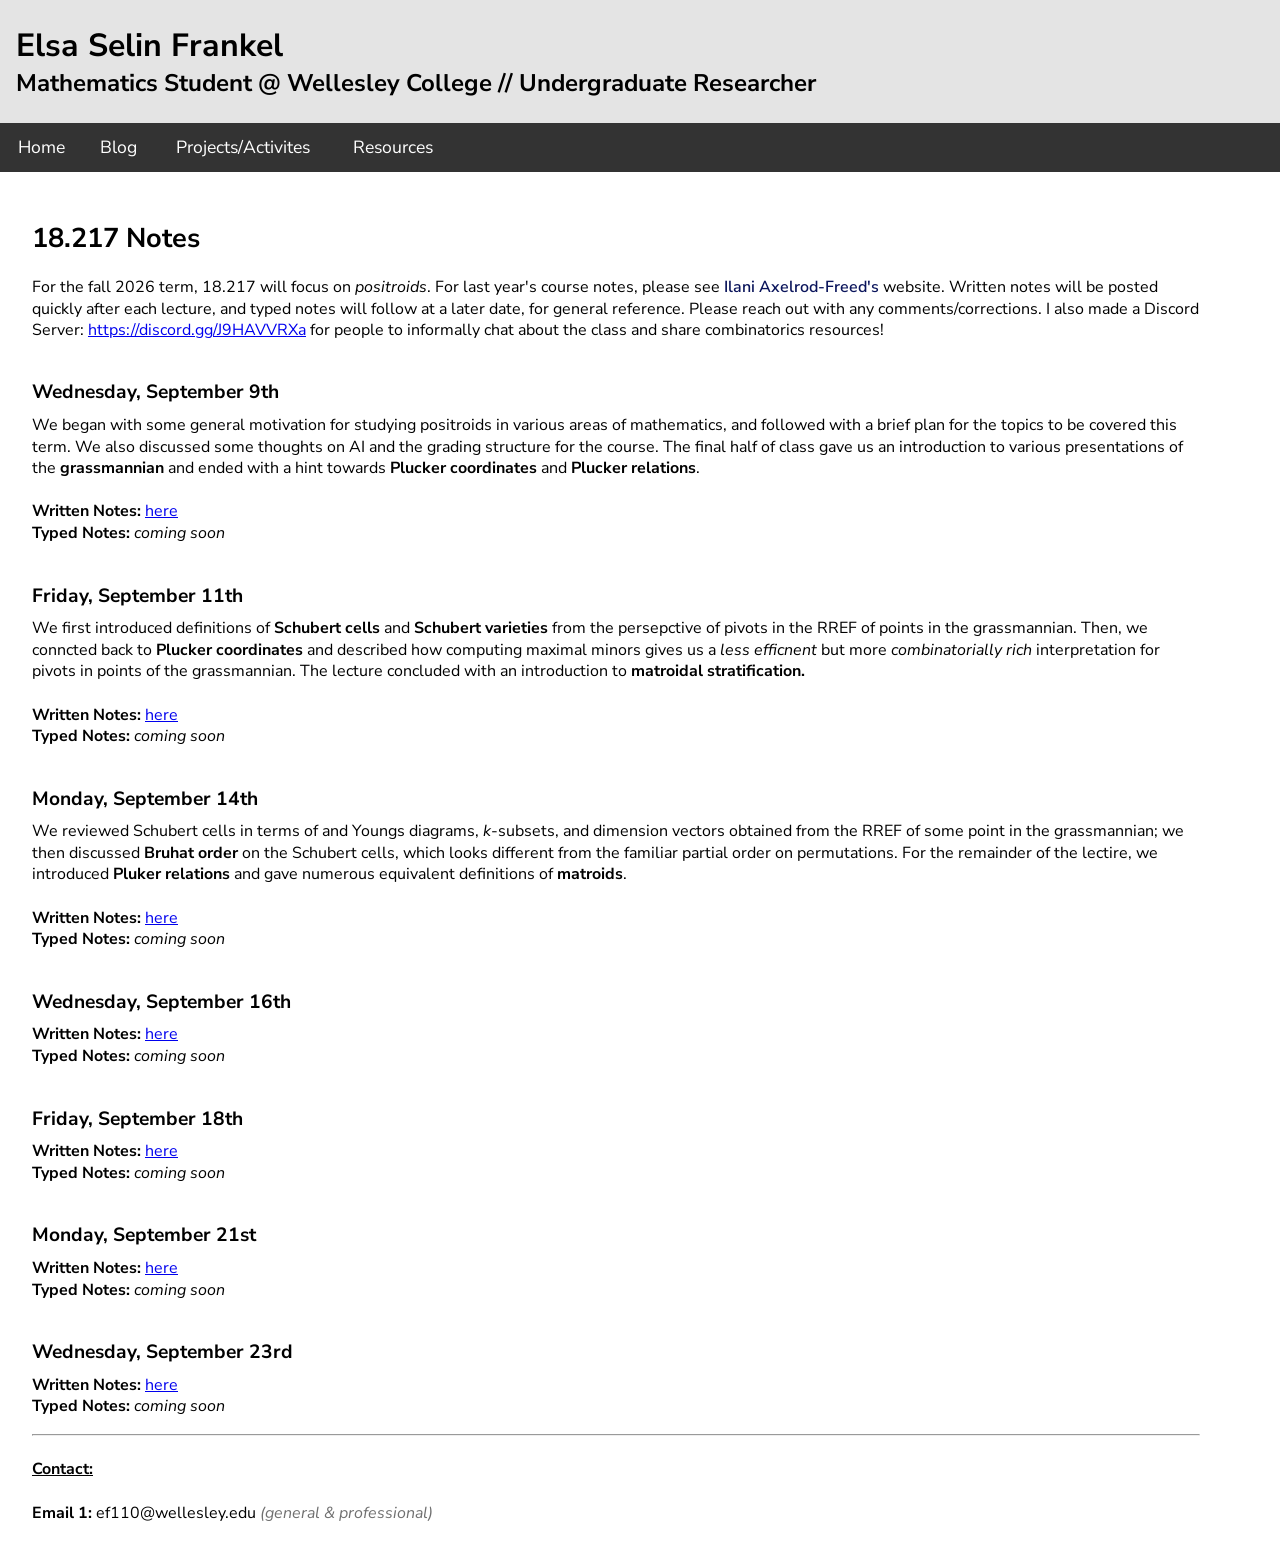
<file: 18.217Notes.html>
<!DOCTYPE html>
<html lang="en">
  <head>
    <meta charset="UTF-8" />
    <meta name="viewport" content="width=device-width, initial-scale=1.0" />
    <title>18.217 Notes | Elsa Frankel</title>
    <link rel="stylesheet" href="styles.css" />
  </head>
  <body>
    <div class="page-header">
      <h1>Elsa Selin Frankel</h1>
      <h2>
        Mathematics Student @ Wellesley College // Undergraduate Researcher
      </h2>
    </div>
    <div class="navbar">
      <a href="index.html">Home</a>
      <a href="blog.html" target="_blank">Blog</a>
      <div class="dropdown">
        <button class="dropbtn">
          Projects/Activites
          <i class="fa fa-caret-down"></i>
        </button>
        <div class="dropdown-content">
          <a href="research.html">Research</a>
          <a href="academics.html">Academics</a>
          <a href="talks.html">Talks/Conferences</a>
          <a href="#">Curiosities (Misc)</a>
        </div>
      </div>
      <div class="dropdown">
        <button class="dropbtn">
          Resources
          <i class="fa fa-caret-down"></i>
        </button>
        <div class="dropdown-content">
          <a href="housingfinancial.html">For Those Facing Financial/Housing Insecurity</a>
          <a href="#">General Advice for Math Majors (COMING SOON)</a>
          <a href="#">Undergraduate Research (COMING SOON)</a>
          <a href="#">High School Programs (COMING SOON)</a>
          <a href="latexTips.html">LaTeX Tips/Template Files</a>
          <a href="mathreadinglist.html">Math Reading List</a>
          <a href="18.217Notes.html">18.217 Notes</a>
        </div>
      </div>
      <!-- <div class="dropdown">
        <button class="dropbtn">
          Services
          <i class="fa fa-caret-down"></i>
        </button>
        <div class="dropdown-content">
          <a href="tutoring.html">Tutoring</a>
          <a href="websitedesign.html">Website Design</a>
          <a href="miscservices.html">Misc</a>
          <a href="bookcollection.html">My Book Collection</a> 
        </div>
      </div> -->
      <!-- <a href="#" target="_blank">Nancy Dahlin Selin-Hudson</a> -->
    </div>
    <div class="page-content">
      <div class="section">
        <div class="inner-section">
          <h4 class="section-title">18.217 Notes</h4>
          <p class="main-text">
            For the fall 2026 term, 18.217 will focus on <span class="italic">positroids</span>. 
            For last year's course notes, please see 
            <a
              class="somebold nostyle fancy"
              target="blank_"
              href="https://sites.mit.edu/ilani/18-217notes/"
            >
            Ilani Axelrod-Freed's
            </a>
            website. Written notes will be posted quickly after each lecture, and typed notes will 
            follow at a later date, for general reference. Please reach out with any comments/corrections. I also made a Discord Server: 
            <a href="https://discord.gg/J9HAVVRXa" target="blank_">https://discord.gg/J9HAVVRXa</a> for people to informally chat about the class and 
            share combinatorics resources!
            <br /><br /> 
          </p>
          <h5 class="section-subtitle">Wednesday, September 9th</h5>
          <p class="main-text">
            We began with some general motivation for studying positroids in various areas of mathematics, 
            and followed with a brief plan for the topics to be covered this term. We also discussed some 
            thoughts on AI and the grading structure for the course. The final half of class gave us an 
            introduction to various presentations of the <span class="bold">grassmannian</span> and ended with 
            a hint towards <span class="bold">Plucker coordinates</span> and <span class="bold">Plucker relations</span>.
            <br><br>
            <span class="bold">Written Notes:</span> <a target="blank_" href="18.217 Notes F26/18.217 Notes, 9.9.26.pdf">here</a>
            <br>
            <span class="bold">Typed Notes:</span> <span class="italic">coming soon</span>
          </p>
          <br />
          </p>
          <h5 class="section-subtitle">Friday, September 11th</h5>
          <p class="main-text">
            We first introduced definitions of <span class="bold">Schubert cells</span> and <span class="bold">Schubert varieties</span>  
            from the persepctive of pivots in the RREF of points in the grassmannian. Then, we conncted back to <span class="bold">Plucker coordinates</span> 
            and described how computing maximal minors gives us a <span class="italic">less efficnent</span> but more <span class="italic">combinatorially rich</span> 
            interpretation for pivots in points of the grassmannian. The lecture concluded with an introduction to <span class="bold">matroidal stratification.</span>
            <br><br>
            <span class="bold">Written Notes:</span> <a target="blank_" href="18.217 Notes F26/18.217 Notes, 9.11.26.pdf">here</a>
            <br>
            <span class="bold">Typed Notes:</span> <span class="italic">coming soon</span>
          </p>
          <br />
          </p>
          <h5 class="section-subtitle">Monday, September 14th</h5>
          <p class="main-text">
            We reviewed Schubert cells in terms of and Youngs diagrams, <span class="italic">k</span>-subsets, and dimension vectors obtained from the RREF of some 
            point in the grassmannian; we then discussed <span class="bold">Bruhat order</span> on the Schubert cells, which looks different from the familiar 
            partial order on permutations. For the remainder of the lectire, we introduced <span class="bold">Pluker relations</span> and gave numerous equivalent 
            definitions of <span class="bold">matroids</span>.
            <br><br>
            <span class="bold">Written Notes:</span> <a target="blank_" href="18.217 Notes F26/18.217 Notes, 9.14.26.pdf">here</a>
            <br>
            <span class="bold">Typed Notes:</span> <span class="italic">coming soon</span>
          </p>
          <br />
          </p>
          <h5 class="section-subtitle">Wednesday, September 16th</h5>
          <p class="main-text">
           
            <!-- <br><br> -->
            <span class="bold">Written Notes:</span> <a target="blank_" href="18.217 Notes F26/18.217 Notes, 9.16.26.pdf">here</a>
            <br>
            <span class="bold">Typed Notes:</span> <span class="italic">coming soon</span>
          </p>
          <br />
          </p>
          <h5 class="section-subtitle">Friday, September 18th</h5>
          <p class="main-text">
           
            <!-- <br><br> -->
            <span class="bold">Written Notes:</span> <a target="blank_" href="18.217 Notes F26/18.217 Notes, 9.18.26.pdf">here</a>
            <br>
            <span class="bold">Typed Notes:</span> <span class="italic">coming soon</span>
          </p>
          <br />
          </p>
          <h5 class="section-subtitle">Monday, September 21st</h5>
          <p class="main-text">
           
            <!-- <br><br> -->
            <span class="bold">Written Notes:</span> <a target="blank_" href="18.217 Notes F26/18.217 Notes, 9.21.26.pdf">here</a>
            <br>
            <span class="bold">Typed Notes:</span> <span class="italic">coming soon</span>
          </p>
          <br />
          </p>
          <h5 class="section-subtitle">Wednesday, September 23rd</h5>
          <p class="main-text">
           
            <!-- <br><br> -->
            <span class="bold">Written Notes:</span> <a target="blank_" href="18.217 Notes F26/18.217 Notes, 9.23.26.pdf">here</a>
            <br>
            <span class="bold">Typed Notes:</span> <span class="italic">coming soon</span>
          </p>
          <hr />
          <br />
          <p id="contact-info">
            <span class="underline bold">Contact:</span><br /><br />
            <span class="bold">Email 1:</span> ef110@wellesley.edu
            <span class="italic light">(general & professional)</span><br />
          </p>
        </div>
      </div>
    </div>
  </body>
</html>
</file>
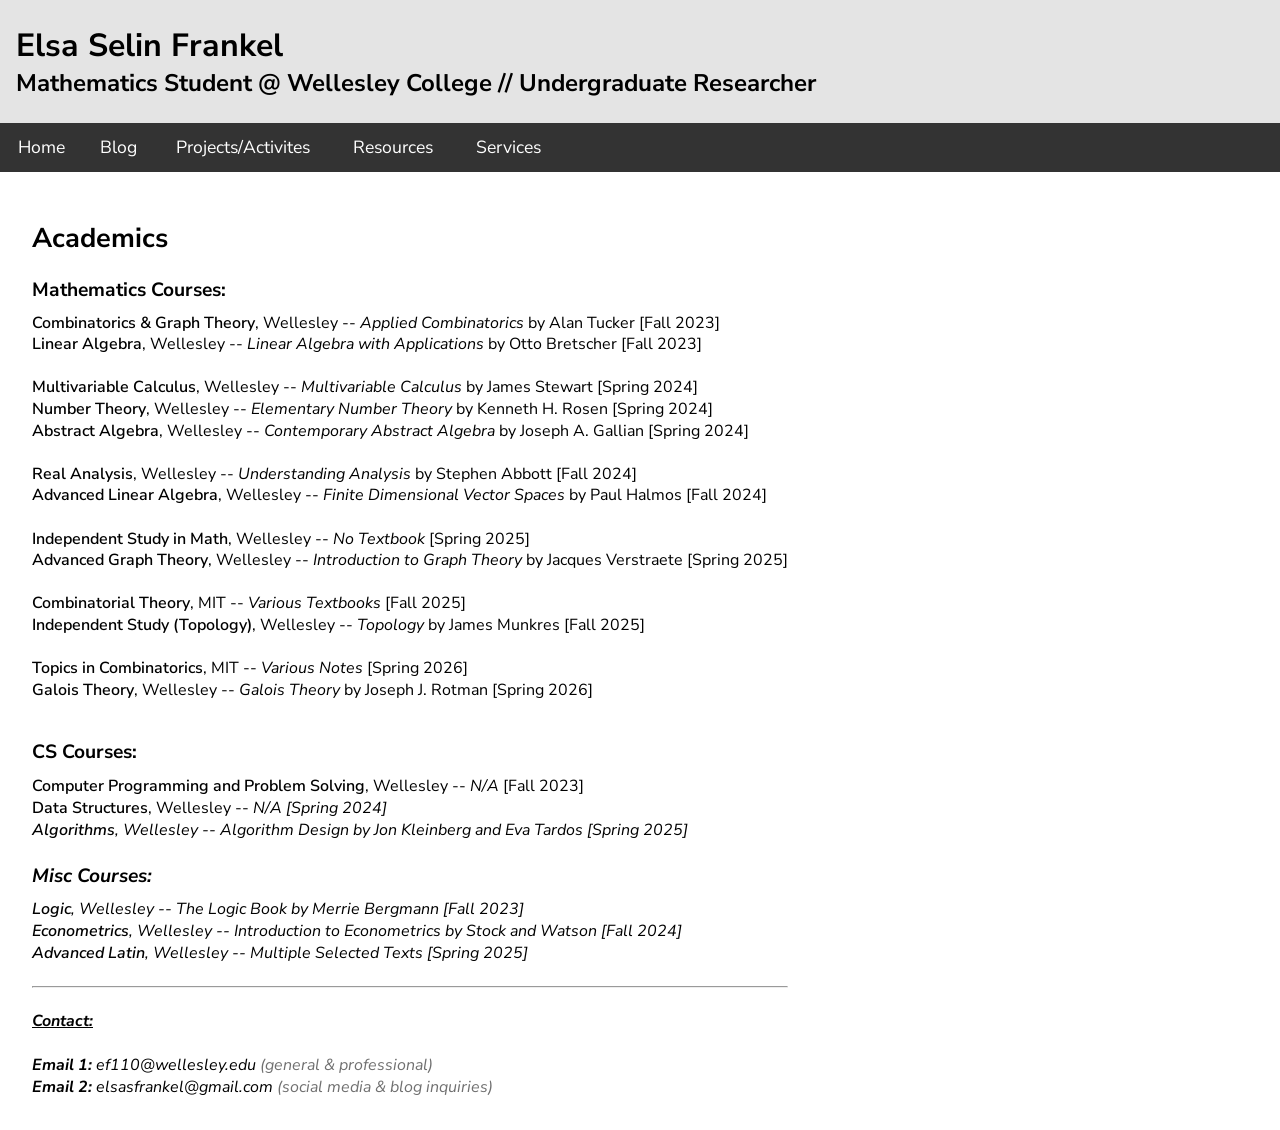
<file: academics.html>
<!DOCTYPE html>
<html lang="en">
  <head>
    <meta charset="UTF-8" />
    <meta name="viewport" content="width=device-width, initial-scale=1.0" />
    <title>Academics | Elsa Frankel</title>
    <link rel="stylesheet" href="styles.css" />
  </head>
  <body>
    <div class="page-header">
      <h1>Elsa Selin Frankel</h1>
      <h2>
        Mathematics Student @ Wellesley College // Undergraduate Researcher
      </h2>
    </div>
    <div class="navbar">
      <a href="index.html">Home</a>
      <a href="blog.html" target="_blank">Blog</a>
      <div class="dropdown">
        <button class="dropbtn">
          Projects/Activites
          <i class="fa fa-caret-down"></i>
        </button>
        <div class="dropdown-content">
          <a href="research.html">Research</a>
          <a href="talks.html">Talks/Conferences</a>
          <a href="">Curiosities (Misc - COMING SOON)</a>
        </div>
      </div>
      <div class="dropdown">
        <button class="dropbtn">
          Resources
          <i class="fa fa-caret-down"></i>
        </button>
        <div class="dropdown-content">
          <a href="housingfinancial.html"
            >For Those Facing Financial/Housing Insecurity</a
          >
          <a href="#">General Advice for Math Majors (COMING SOON)</a>
          <a href="#">Undergraduate Research (COMING SOON)</a>
          <a href="#">High School Programs (COMING SOON)</a>
          <a href="mathreadinglist.html">Math Reading List</a>
          <a href="latexTips.html">LaTeX Tips/Files</a>
        </div>
      </div>
      <div class="dropdown">
        <button class="dropbtn">
          Services
          <i class="fa fa-caret-down"></i>
        </button>
        <div class="dropdown-content">
          <a href="tutoring.html">Tutoring</a>
          <a href="websitedesign.html">Website Design</a>
          <a href="miscservices.html">Misc</a>
          <!-- <a href="bookcollection.html">My Book Collection</a> -->
        </div>
      </div>
      <!-- <a href="#" target="_blank">Nancy Dahlin Selin-Hudson</a> -->
    </div>
    <div class="page-content">
      <div class="section">
        <div class="inner-section">
          <h4 class="section-title">Academics</h4>
          <h5 class="section-subtitle">Mathematics Courses:</h5>
          <p class="main-text">
            <span class="somebold">Combinatorics & Graph Theory</span>,
            Wellesley -- <span class="italic">Applied Combinatorics</span> by
            Alan Tucker [Fall 2023] <br />
            <span class="somebold">Linear Algebra</span>, Wellesley --
            <span class="italic">Linear Algebra with Applications</span> by Otto
            Bretscher [Fall 2023] <br /><br />
            <span class="somebold">Multivariable Calculus</span>, Wellesley --
            <span class="italic">Multivariable Calculus</span> by James Stewart
            [Spring 2024]
            <br />
            <span class="somebold">Number Theory</span>, Wellesley --
            <span class="italic">Elementary Number Theory</span> by Kenneth H.
            Rosen [Spring 2024]
            <br />
            <span class="somebold">Abstract Algebra</span>, Wellesley --
            <span class="italic">Contemporary Abstract Algebra</span> by Joseph
            A. Gallian [Spring 2024] <br /><br />
            <span class="somebold">Real Analysis</span>, Wellesley --
            <span class="italic">Understanding Analysis</span> by Stephen Abbott
            [Fall 2024]
            <br />
            <span class="somebold">Advanced Linear Algebra</span>, Wellesley --
            <span class="italic">Finite Dimensional Vector Spaces</span> by Paul
            Halmos [Fall 2024] <br /><br />
            <span class="somebold">Independent Study in Math</span>, Wellesley
            -- <span class="italic">No Textbook</span>
            [Spring 2025]
            <br />
            <span class="somebold">Advanced Graph Theory</span>, Wellesley --
            <span class="italic">Introduction to Graph Theory</span> by Jacques
            Verstraete [Spring 2025]
            <br><br>
            <span class="somebold">Combinatorial Theory</span>,
            MIT -- <span class="italic">Various Textbooks</span> [Fall 2025] <br />
            <span class="somebold">Independent Study (Topology)</span>, Wellesley --
            <span class="italic">Topology</span> by James Munkres [Fall 2025] <br /><br />
            <span class="somebold">Topics in Combinatorics</span>, MIT --
            <span class="italic">Various Notes</span> [Spring 2026]
            <br />
            <span class="somebold">Galois Theory</span>, Wellesley --
            <span class="italic">Galois Theory</span> by Joseph J. Rotman [Spring 2026]
          </p>
          <br />
          <h5 class="section-subtitle">CS Courses:</h5>
          <span class="somebold">Computer Programming and Problem Solving</span
          >, Wellesley -- <span class="italic">N/A</span>
          [Fall 2023]
          <br />
          <span class="somebold">Data Structures</span>, Wellesley --
          <span class="italic">N/A [Spring 2024]
          <br />
          <span class="somebold">Algorithms</span>, Wellesley --
          <span class="italic">Algorithm Design</span> by Jon Kleinberg and Eva
          Tardos [Spring 2025]
          <br />
          <br />
          <h5 class="section-subtitle">Misc Courses:</h5>
          <span class="somebold">Logic</span>, Wellesley --
          <span class="italic">The Logic Book</span> by Merrie Bergmann [Fall
          2023]
          <br />
          <span class="somebold">Econometrics</span>, Wellesley --
          <span class="italic">Introduction to Econometrics</span> by Stock and
          Watson [Fall 2024]
          <br />
          <span class="somebold">Advanced Latin</span>, Wellesley --
          <span class="italic">Multiple Selected Texts</span> [Spring 2025]
          <br />
          <br />
          <hr />
          <br />
          <p>
            <span class="underline bold">Contact:</span><br /><br />
            <span class="bold">Email 1:</span> ef110@wellesley.edu
            <span class="italic light">(general & professional)</span><br />
            <span class="bold">Email 2:</span> elsasfrankel@gmail.com
            <span class="italic light">(social media & blog inquiries)</span>
          </p>
        </div>
      </div>
    </div>
  </body>
</html>
</file>
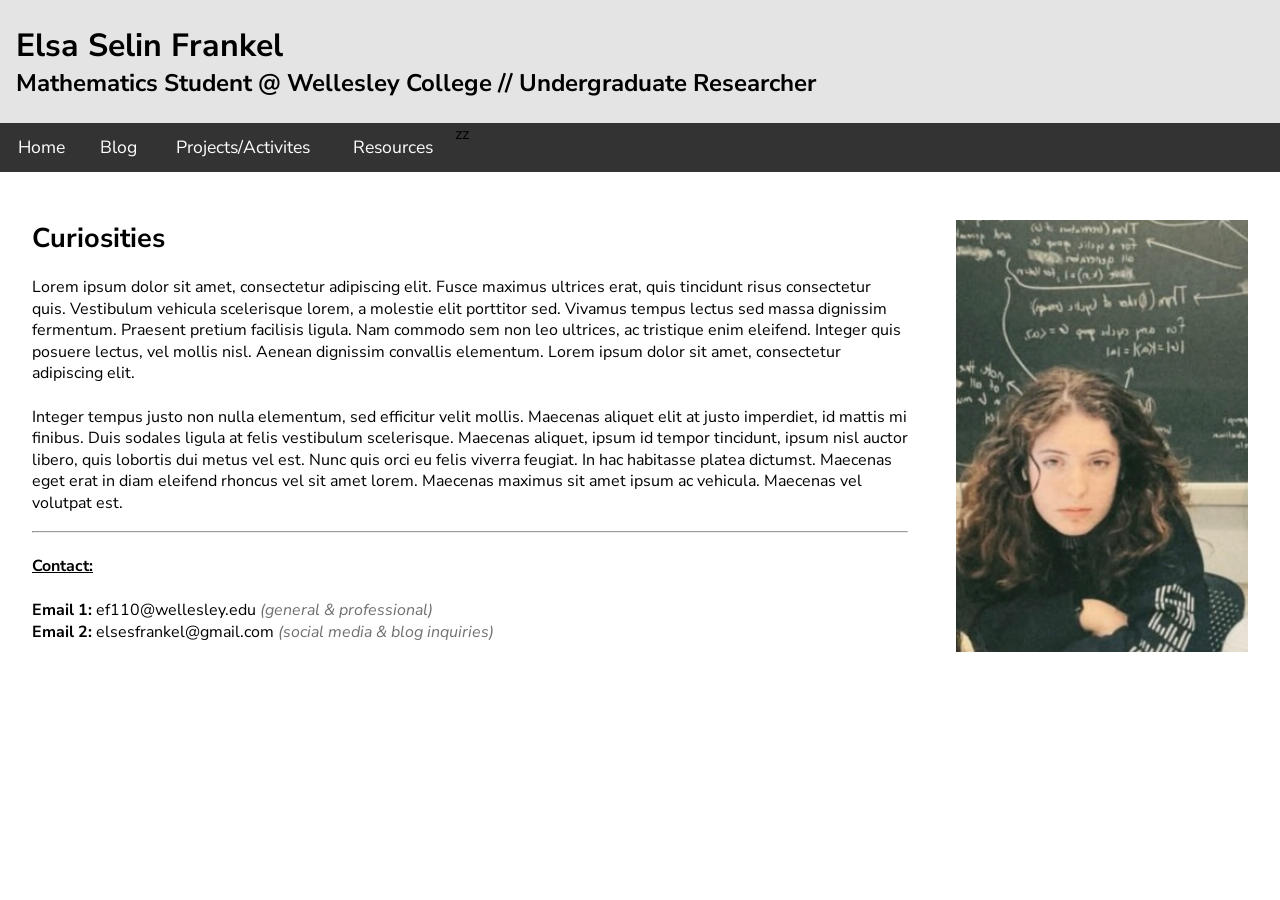
<file: curiosities.html>
<!DOCTYPE html>
<html lang="en">
  <head>
    <meta charset="UTF-8" />
    <meta name="viewport" content="width=device-width, initial-scale=1.0" />
    <title>Home | Elsa Frankel</title>
    <link rel="stylesheet" href="styles.css" />
  </head>
  <body>
    <div class="page-header">
      <h1>Elsa Selin Frankel</h1>
      <h2>
        Mathematics Student @ Wellesley College // Undergraduate Researcher
      </h2>
    </div>
    <div class="navbar">
      <a href="index.html">Home</a>zz
      <a href="blog.html" target="_blank">Blog</a>
      <div class="dropdown">
        <button class="dropbtn">
          Projects/Activites
          <i class="fa fa-caret-down"></i>
        </button>
        <div class="dropdown-content">
          <a href="research.html">Research</a>
          <a href="academics.html">Academics</a>
          <a href="talks.html">Talks/Conferences</a>s
          <a href="#">Curiosities (Misc)</a>
        </div>
      </div>
      <div class="dropdown">
        <button class="dropbtn">
          Resources
          <i class="fa fa-caret-down"></i>
        </button>
        <div class="dropdown-content">
          <a href="#">LaTeX Tips/Files</a>
          <a href="#">General Advice for Math Majors</a>
          <a href="#">Undergraduate Research</a>
          <a href="#">High School Programs</a>
          <a href="#">Math Reading List</a>
        </div>
      </div>
      <!-- <a href="#" target="_blank">Nancy Dahlin Selin-Hudson</a> -->
    </div>
    <div class="page-content">
      <div class="section">
        <div class="inner-section">
          <h4 class="section-title">Curiosities</h4>
          <p class="main-text">
            Lorem ipsum dolor sit amet, consectetur adipiscing elit. Fusce
            maximus ultrices erat, quis tincidunt risus consectetur quis.
            Vestibulum vehicula scelerisque lorem, a molestie elit porttitor
            sed. Vivamus tempus lectus sed massa dignissim fermentum. Praesent
            pretium facilisis ligula. Nam commodo sem non leo ultrices, ac
            tristique enim eleifend. Integer quis posuere lectus, vel mollis
            nisl. Aenean dignissim convallis elementum. Lorem ipsum dolor sit
            amet, consectetur adipiscing elit.
            <br /><br />
            Integer tempus justo non nulla elementum, sed efficitur velit
            mollis. Maecenas aliquet elit at justo imperdiet, id mattis mi
            finibus. Duis sodales ligula at felis vestibulum scelerisque.
            Maecenas aliquet, ipsum id tempor tincidunt, ipsum nisl auctor
            libero, quis lobortis dui metus vel est. Nunc quis orci eu felis
            viverra feugiat. In hac habitasse platea dictumst. Maecenas eget
            erat in diam eleifend rhoncus vel sit amet lorem. Maecenas maximus
            sit amet ipsum ac vehicula. Maecenas vel volutpat est.
          </p>
          <hr />
          <br />
          <p>
            <span class="underline bold">Contact:</span><br /><br />
            <span class="bold">Email 1:</span> ef110@wellesley.edu
            <span class="italic light">(general & professional)</span><br />
            <span class="bold">Email 2:</span> elsesfrankel@gmail.com
            <span class="italic light">(social media & blog inquiries)</span>
          </p>
        </div>
        <div class="img-inline">
          <img src="Media\IMG_6551 (1).jpg" />
        </div>
      </div>
    </div>
  </body>
</html>
</file>
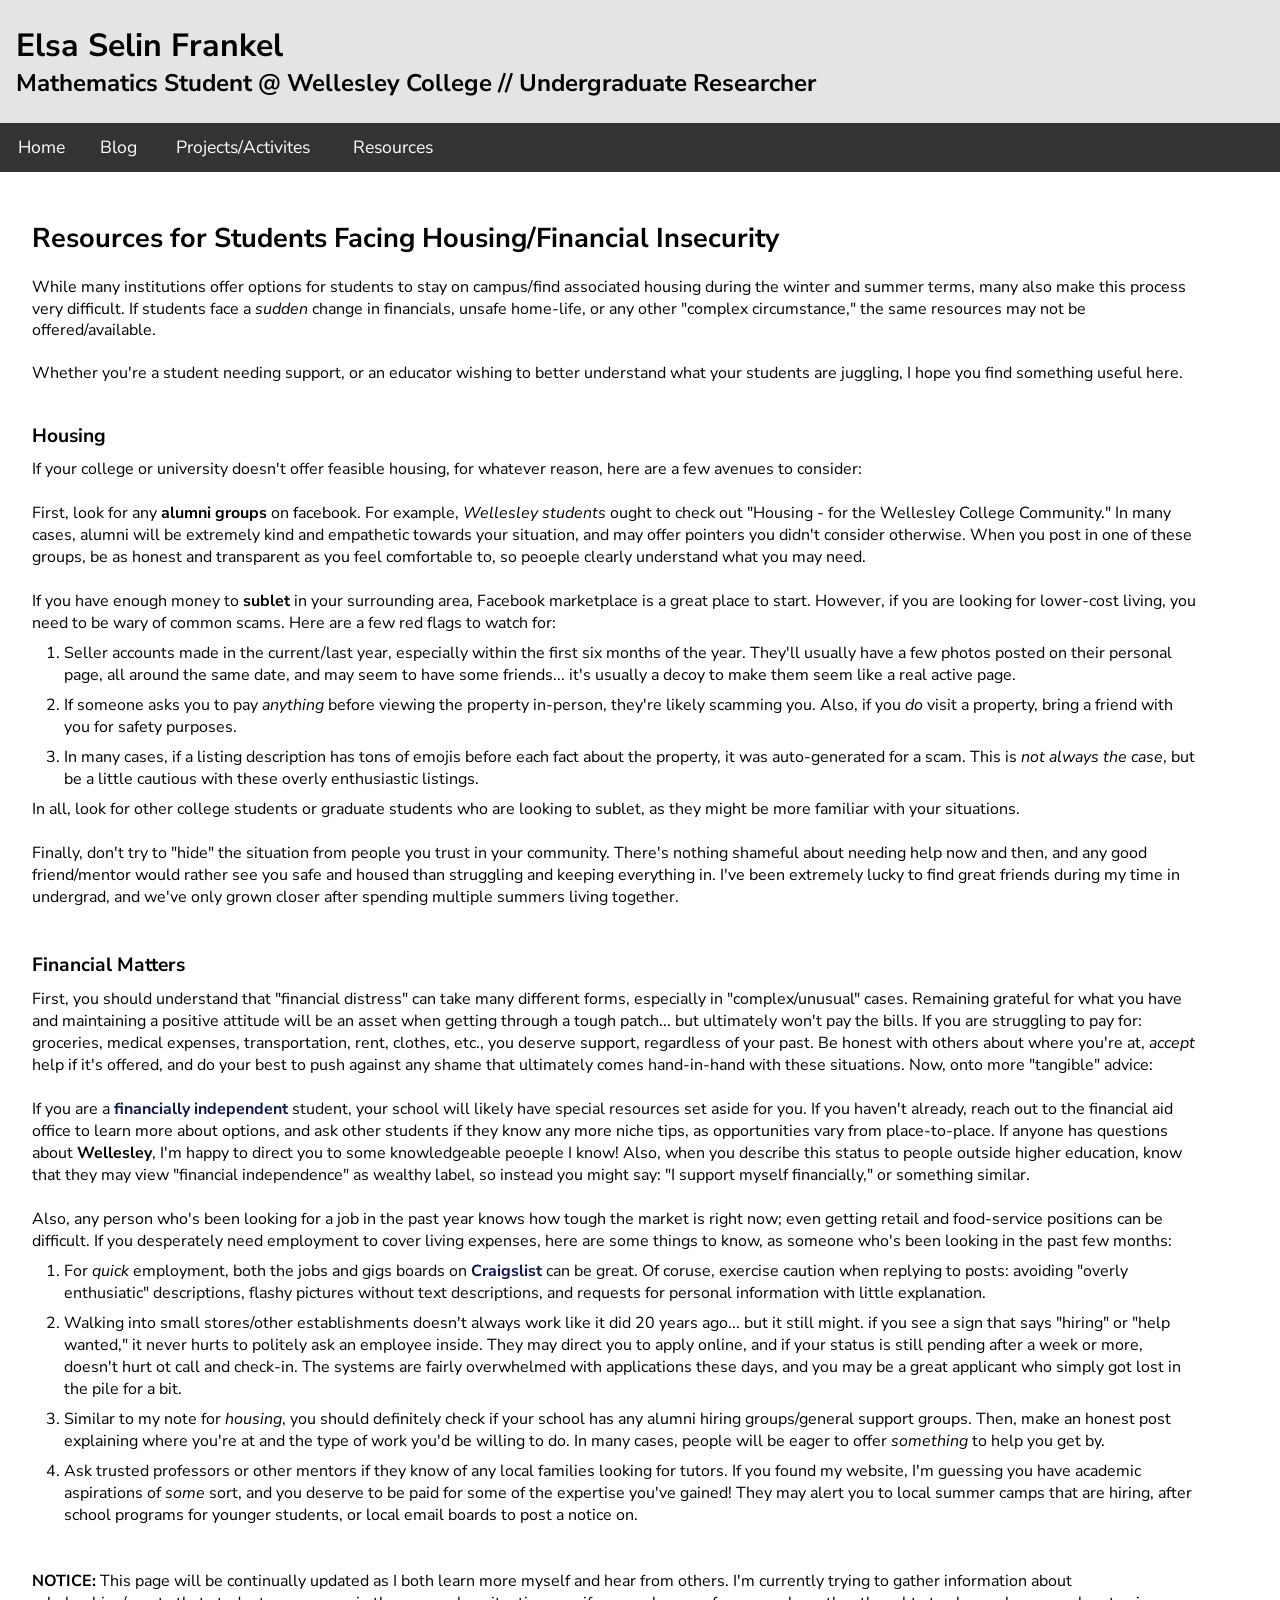
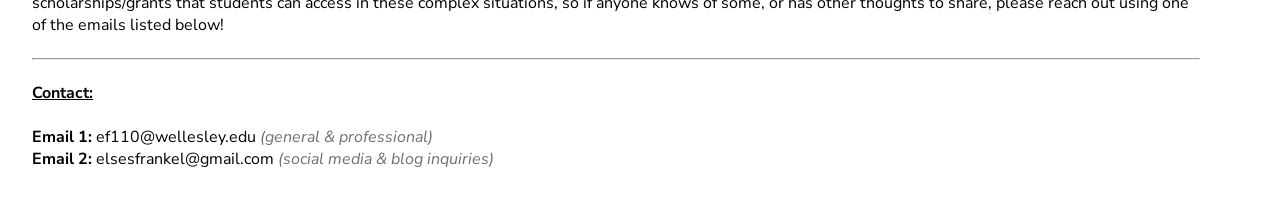
<file: housingfinancial.html>
<!DOCTYPE html>
<html lang="en">
  <head>
    <meta charset="UTF-8" />
    <meta name="viewport" content="width=device-width, initial-scale=1.0" />
    <title>Housing and Financial | Elsa Frankel</title>
    <link rel="stylesheet" href="styles.css" />
  </head>
  <body>
    <div class="page-header">
      <h1>Elsa Selin Frankel</h1>
      <h2>
        Mathematics Student @ Wellesley College // Undergraduate Researcher
      </h2>
    </div>
    <div class="navbar">
      <a href="index.html">Home</a>
      <a href="blog.html" target="_blank">Blog</a>
      <div class="dropdown">
        <button class="dropbtn">
          Projects/Activites
          <i class="fa fa-caret-down"></i>
        </button>
        <div class="dropdown-content">
          <a href="research.html">Research</a>
          <a href="academics.html">Academics</a>
          <a href="talks.html">Talks/Conferences</a>
          <a href="#">Curiosities (Misc)</a>
        </div>
      </div>
      <div class="dropdown">
        <button class="dropbtn">
          Resources
          <i class="fa fa-caret-down"></i>
        </button>
        <div class="dropdown-content">
          <a href=""
            >For Those Facing Financial/Housing Insecurity</a
          >
          <a href="#">General Advice for Math Majors</a>
          <a href="#">Undergraduate Research</a>
          <a href="#">High School Programs</a>
          <a href="#">Math Reading List</a>
          <a href="#">LaTeX Tips/Files</a>
        </div>
      </div>
      <!-- <a href="#" target="_blank">Nancy Dahlin Selin-Hudson</a> -->
    </div>
    <div class="page-content">
      <div class="section">
        <div class="inner-section">
          <h4 class="section-title">
            Resources for Students Facing Housing/Financial Insecurity
          </h4>
          <p class="main-text">
            While many institutions offer options for students to stay on
            campus/find associated housing during the winter and summer terms,
            many also make this process very difficult. If students face a <span class="italic">sudden</span> change in financials, 
            unsafe home-life, or any other "complex circumstance," the same
            resources may not be offered/available.
            <br /><br />
            Whether you're a student needing support, or an educator wishing
            to better understand what your students are juggling, I hope you
            find something useful here.
            <br /><br />
            <h5 class="section-subtitle">Housing</h5>
            If your college or university doesn't offer feasible housing, for whatever reason, here 
            are a few avenues to consider:
            <br><br>
            First, look for any <span class="bold">alumni groups</span> on 
            facebook. For example, <span class="italic">Wellesley students</span> ought to check out "Housing -  
            for the Wellesley College Community." In many cases, alumni will be extremely kind and empathetic 
            towards your situation, and may offer pointers you didn't consider otherwise. When you post in one 
            of these groups, be as honest and transparent as you feel comfortable to, so peoeple clearly understand 
            what you may need.
            <br><br>
            If you have enough money to <span class="bold">sublet</span> in your surrounding area, Facebook marketplace 
            is a great place to start. However, if you are looking for lower-cost living, you need to be wary of common 
            scams. Here are a few red flags to watch for:
            <div class="spaceunder"></div>
            <ol class="l-indent">
              <li>
                Seller accounts made in the current/last year, especially within the first six months of the year. 
                They'll usually have a few photos posted on their personal page, all around the same date, and may seem 
                to have some friends... it's usually a decoy to make them seem like a real active page.
              </li>
              <div class="spaceunder"></div>
              <li>
                If someone asks you to pay <span class="italic">anything</span> before viewing the property in-person, 
                they're likely scamming you. Also, if you <span class="italic">do</span> visit a property, bring 
                a friend with you for safety purposes. 
              </li>
              <div class="spaceunder"></div>
              <li>
                In many cases, if a listing description has tons of emojis before each fact about the property, it was 
                auto-generated for a scam. This is <span class="italic">not always the case</span>, but be a little cautious 
                with these overly enthusiastic listings. 
              </li>
            </ol>
            <div class="spaceunder"></div>
            In all, look for other college students or graduate students who are looking to sublet, as they might be more familiar with your 
            situations.
            <br><br>
            Finally, don't try to "hide" the situation from people you trust in your community. There's nothing shameful about needing help now and 
            then, and any good friend/mentor would rather see you safe and housed than struggling and keeping everything in. I've been extremely lucky 
            to find great friends during my time in undergrad, and we've only grown closer after spending multiple summers living together.
            <br><br><br>
            <h5 class="section-subtitle">Financial Matters</h5>
            First, you should understand that "financial distress" can take many different forms, especially 
            in "complex/unusual" cases. Remaining grateful for what you have and maintaining a positive attitude 
            will be an asset when getting through a tough patch... but ultimately won't pay the bills. If you are 
            struggling to pay for: groceries, medical expenses, transportation, rent, clothes, etc., you deserve 
            support, regardless of your past. Be honest with others about where you're at, 
            <span class="italic">accept</span> help if it's offered, and do your best to push against any shame that 
            ultimately comes hand-in-hand with these situations. Now, onto more "tangible" advice:
            <br><br>
            If you are a <a class="nostyle bold fancy" target="_blank" href="https://studentaid.gov/help-center/answers/article/independent-student">financially independent</a> 
            student, your school will likely have special resources set aside for you. If you haven't already, reach out to 
            the financial aid office to learn more about options, and ask other students if they know any more niche tips, as 
            opportunities vary from place-to-place. If anyone has questions about <span class="bold">Wellesley</span>, I'm happy to 
            direct you to some knowledgeable peoeple I know! Also, when you describe this status to people outside higher education, 
            know that they may view "financial independence" as wealthy label, so instead you might say: "I support myself financially," 
            or something similar.
            <br><br>
            Also, any person who's been looking for a job in the past year knows how tough the market is right now; even getting 
            retail and food-service positions can be difficult. If you desperately need employment to cover living expenses, here 
            are some things to know, as someone who's been looking in the past few months:
            <div class="spaceunder"></div>
            <ol class="l-indent">
              <li>
                For <span class="italic">quick</span> employment, both the jobs and gigs boards on 
                <a class="nostyle bold fancy" target="_blank" href="https://www.craigslist.org/about/sites">Craigslist</a> 
                can be great. Of coruse, exercise caution when replying to posts: avoiding "overly enthusiatic" descriptions, 
                flashy pictures without text descriptions, and requests for personal information with little explanation.
              </li>
              <div class="spaceunder"></div>
              <li>
                Walking into small stores/other establishments doesn't always work like it did 20 years ago... but it still might. 
                if you see a sign that says "hiring" or "help wanted," it never hurts to politely ask an employee inside. They may 
                direct you to apply online, and if your status is still pending after a week or more, doesn't hurt ot call and check-in. 
                The systems are fairly overwhelmed with applications these days, and you may be a great applicant who simply got lost in 
                the pile for a bit. 
              </li>
              <div class="spaceunder"></div>
              <li>
                Similar to my note for <span class="italic">housing</span>, you should definitely check if your school 
                has any alumni hiring groups/general support groups. Then, make an honest post explaining where you're at 
                and the type of work you'd be willing to do. In many cases, people will be eager to offer 
                <a class="italic">something</a> to help you get by.
              </li>
              <div class="spaceunder"></div>
              <li>
                Ask trusted professors or other mentors if they know of any local families looking for tutors. If you found my 
                website, I'm guessing you have academic aspirations of <span class="italic">some</span> sort, and you 
                deserve to be paid for some of the expertise you've gained! They may alert you to local summer camps that are hiring, 
                after school programs for younger students, or local email boards to post a notice on.
              </li>
            </ol>
            <br><br>
            <span class="bold">NOTICE:</span> This page will be continually updated as I both learn more myself and hear from others. I'm currently 
            trying to gather information about scholarships/grants that students can access in these complex situations, so if anyone knows of some, or 
            has other thoughts to share, please reach out using one of the emails listed below! 
            <br><br>
          </p>
          <hr />
          <br />
          <p>
            <span class="underline bold">Contact:</span><br /><br />
            <span class="bold">Email 1:</span> ef110@wellesley.edu
            <span class="italic light">(general & professional)</span><br />
            <span class="bold">Email 2:</span> elsesfrankel@gmail.com
            <span class="italic light">(social media & blog inquiries)</span>
          </p>
        </div>
      </div>
    </div>
  </body>
</html>
</file>
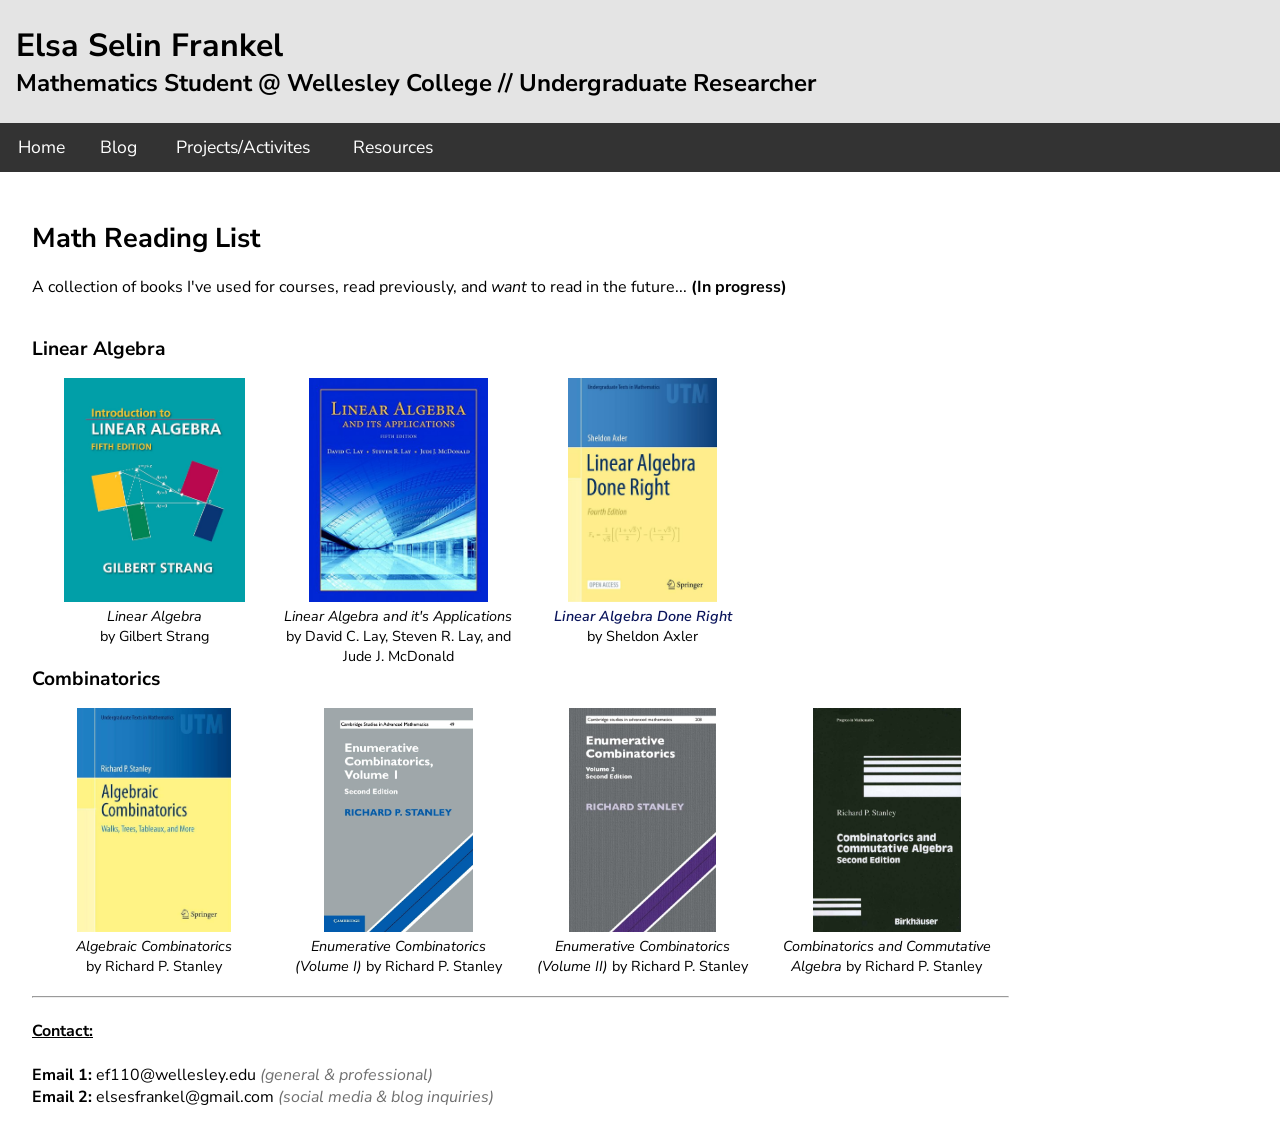
<file: mathreadinglist.html>
<!DOCTYPE html>
<html lang="en">
  <head>
    <meta charset="UTF-8" />
    <meta name="viewport" content="width=device-width, initial-scale=1.0" />
    <title>Math Reading List | Elsa Frankel</title>
    <link rel="stylesheet" href="styles.css" />
  </head>
  <body>
    <div class="page-header">
      <h1>Elsa Selin Frankel</h1>
      <h2>
        Mathematics Student @ Wellesley College // Undergraduate Researcher
      </h2>
    </div>
    <div class="navbar">
      <a href="index.html">Home</a>
      <a href="blog.html" target="_blank">Blog</a>
      <div class="dropdown">
        <button class="dropbtn">
          Projects/Activites
          <i class="fa fa-caret-down"></i>
        </button>
        <div class="dropdown-content">
          <a href="research.html">Research</a>
          <a href="academics.html">Academics</a>
          <a href="talks.html">Talks/Conferences</a>
          <a href="#">Curiosities (Misc)</a>
        </div>
      </div>
      <div class="dropdown">
        <button class="dropbtn">
          Resources
          <i class="fa fa-caret-down"></i>
        </button>
        <div class="dropdown-content">
          <a href="housingfinancial.html"
            >For Those Facing Financial/Housing Insecurity</a
          >
          <a href="#">General Advice for Math Majors (COMING SOON)</a>
          <a href="#">Undergraduate Research (COMING SOON)</a>
          <a href="#">High School Programs (COMING SOON)</a>
          <a href="latexTips.html">LaTeX Tips/Files</a>
          <a href="mathreadinglist.html">Math Reading List</a>
        </div>
      </div>
      <!-- <a href="#" target="_blank">Nancy Dahlin Selin-Hudson</a> -->
    </div>
    <div class="page-content">
      <div class="section">
        <div class="inner-section">
          <h4 class="section-title">Math Reading List</h4>
          <p class="main-text">
            A collection of books I've used for courses, read previously, and
            <span class="italic">want</span> to read in the future... <span class="bold">(In progress)</span><br /><br />
          </p>
          <h5 class="section-subtitle">Linear Algebra</h5>
          <p class="main-text">
            <div class="inline-books">
                <div class="inline-book-img">
                    <img src="Media\Book Covers\LinAlg-Strang.jpg">
                    <p class="fig-capt">
                        <span class="italic">Linear Algebra</span>
                        <br>by Gilbert Strang
                    </p>
                </div>
                <div class="inline-book-img">
                    <img src="Media\Book Covers\LinAlgandAppLayMcDonald.jpg">
                    <p class="fig-capt">
                        <span class="italic">Linear Algebra and it's Applications</span>
                        by David C. Lay, Steven R. Lay, and Jude J. McDonald
                    </p>
                </div>
                <div class="inline-book-img">
                    <img src="Media\Book Covers\LinAlgDRAxler.jpg">
                    <p class="fig-capt">
                        <a class="italic fancy somebold nostyle" href="https://linear.axler.net/" target="blank_">Linear Algebra Done Right</a>
                        <br>by Sheldon Axler
                    </p>
                </div>
            </div>
          </p>
          <h5 class="section-subtitle">Combinatorics</h5>
          <p class="main-text">
            <div class="inline-books">
                <div class="inline-book-img">
                    <img src="Media\Book Covers\AlgComboStanley.jpg">
                    <p class="fig-capt">
                        <span class="italic">Algebraic Combinatorics<br></span>
                        by Richard P. Stanley
                    </p>
                </div>
                <div class="inline-book-img">
                    <img src="Media\Book Covers\EC1Stanley.jpg">
                    <p class="fig-capt">
                        <span class="italic">Enumerative Combinatorics<br> (Volume I)</span>
                        by Richard P. Stanley
                    </p>
                </div>
                <div class="inline-book-img">
                    <img src="Media\Book Covers\EC2Stanley.jpg">
                    <p class="fig-capt">
                        <span class="italic">Enumerative Combinatorics<br> (Volume II)</span>
                        by Richard P. Stanley
                    </p>
                </div>
                <div class="inline-book-img">
                    <img src="Media\Book Covers\CCAStanley.jpg">
                    <p class="fig-capt">
                        <span class="italic">Combinatorics and Commutative Algebra</span>
                        by Richard P. Stanley
                    </p>
                </div>
            </div>
          </p>
          <hr />
          <br />
          <p>
            <span class="underline bold">Contact:</span><br /><br />
            <span class="bold">Email 1:</span> ef110@wellesley.edu
            <span class="italic light">(general & professional)</span><br />
            <span class="bold">Email 2:</span> elsesfrankel@gmail.com
            <span class="italic light">(social media & blog inquiries)</span>
          </p>
        </div>
      </div>
    </div>
  </body>
</html>
</file>
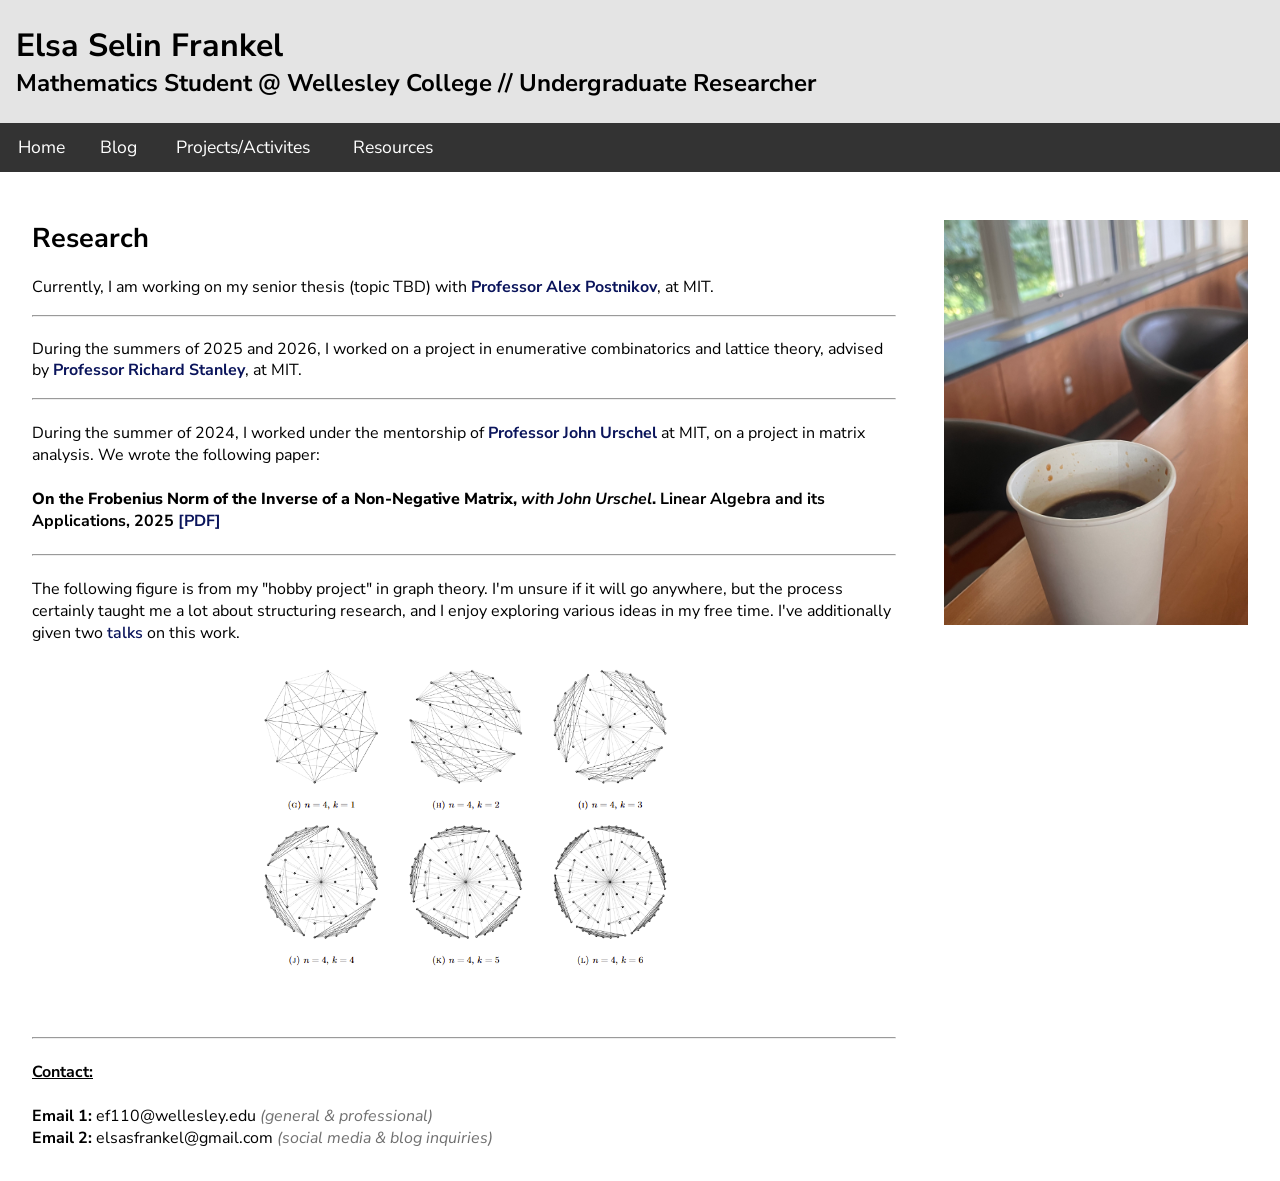
<file: research.html>
<!DOCTYPE html>
<html lang="en">
  <head>
    <meta charset="UTF-8" />
    <meta name="viewport" content="width=device-width, initial-scale=1.0" />
    <title>Research | Elsa Frankel</title>
    <link rel="stylesheet" href="styles.css" />
  </head>
  <body>
    <div class="page-header">
      <h1>Elsa Selin Frankel</h1>
      <h2>
        Mathematics Student @ Wellesley College // Undergraduate Researcher
      </h2>
    </div>
    <div class="navbar">
      <a href="index.html">Home</a>
      <a href="blog.html" target="_blank">Blog</a>
      <div class="dropdown">
        <button class="dropbtn">
          Projects/Activites
          <i class="fa fa-caret-down"></i>
        </button>
        <div class="dropdown-content">
          <a href="academics.html">Academics</a>
          <a href="talks.html">Talks/Conferences</a>
          <a href="#">Curiosities (Misc - COMING SOON)</a>
        </div>
      </div>
      <div class="dropdown">
        <button class="dropbtn">
          Resources
          <i class="fa fa-caret-down"></i>
        </button>
        <div class="dropdown-content">
          <a href="housingfinancial.html"
            >For Those Facing Financial/Housing Insecurity</a
          >
          <a href="#">General Advice for Math Majors (COMING SOON)</a>
          <a href="#">Undergraduate Research (COMING SOON)</a>
          <a href="#">High School Programs (COMING SOON)</a>
          <a href="latexTips.html">LaTeX Tips/Files</a>
          <a href="mathreadinglist.html">Math Reading List</a>
        </div>
      </div>
      <!-- <a href="#" target="_blank">Nancy Dahlin Selin-Hudson</a> -->
    </div>
    <div class="page-content">
      <div class="section">
        <div class="inner-section">
          <h4 class="section-title">Research</h4>
          <p class="main-text">
            Currently, I am working on my senior thesis (topic TBD) with 
            <a
              class="bold fancy nostyle"
              href="https://math.mit.edu/~apost/"
              target="blank_"
              >Professor Alex Postnikov</a
            >, at MIT. 
          <br>
          <hr><br>
          <p class="main-text">
            During the summers of 2025 and 2026, I worked on a project in enumerative combinatorics and lattice theory, advised by 
            <a
              class="bold fancy nostyle"
              href="https://math.mit.edu/~rstan/"
              target="blank_"
              >Professor Richard Stanley</a
            >, at MIT. 
            <br>
            <hr><br>
            During the summer of 2024, I worked under the
            mentorship of
            <a
              class="bold fancy nostyle"
              href="https://math.mit.edu/~urschel/"
              target="blank_"
              >Professor John Urschel</a
            >
            at MIT, on a project in matrix analysis. We wrote the following
            paper:
            <br /><br />
            <span class="very-bold">
              On the Frobenius Norm of the Inverse of a Non-Negative Matrix,
              <span class="italic bold">with John Urschel</span>.
              <span class="bold"
                >Linear Algebra and its Applications, 2025</span
              >
              <a
                class="fancy bold nostyle"
                href="Papers\Frobenius.pdf"
                target="blank_"
                >[PDF]</a
              >
            </span>
            <br /><br />
            <hr><br>
            The following figure is from my "hobby project" in graph theory. I'm unsure if it will go anywhere, 
            but the process certainly taught me a lot about structuring research, and I enjoy exploring various ideas in my free time. 
            I've additionally given two <a class="somebold fancy nostyle" href="talks.html">talks</a> on this work.
            <div class="research-image">
              <img src="Media\graphs1.png" alt="Six figures of graphs for my independent project">
            </div>
            <br><br>
          </p>
          <hr />
          <br />
          <p>
            <span class="underline bold">Contact:</span><br /><br />
            <span class="bold">Email 1:</span> ef110@wellesley.edu
            <span class="italic light">(general & professional)</span><br />
            <span class="bold">Email 2:</span> elsasfrankel@gmail.com
            <span class="italic light">(social media & blog inquiries)</span>
          </p>
        </div>
        <div class="img-inline-r">
          <img src="Media\coffeex1.jpg" />
        </div>
      </div>
    </div>
  </body>
</html>
</file>
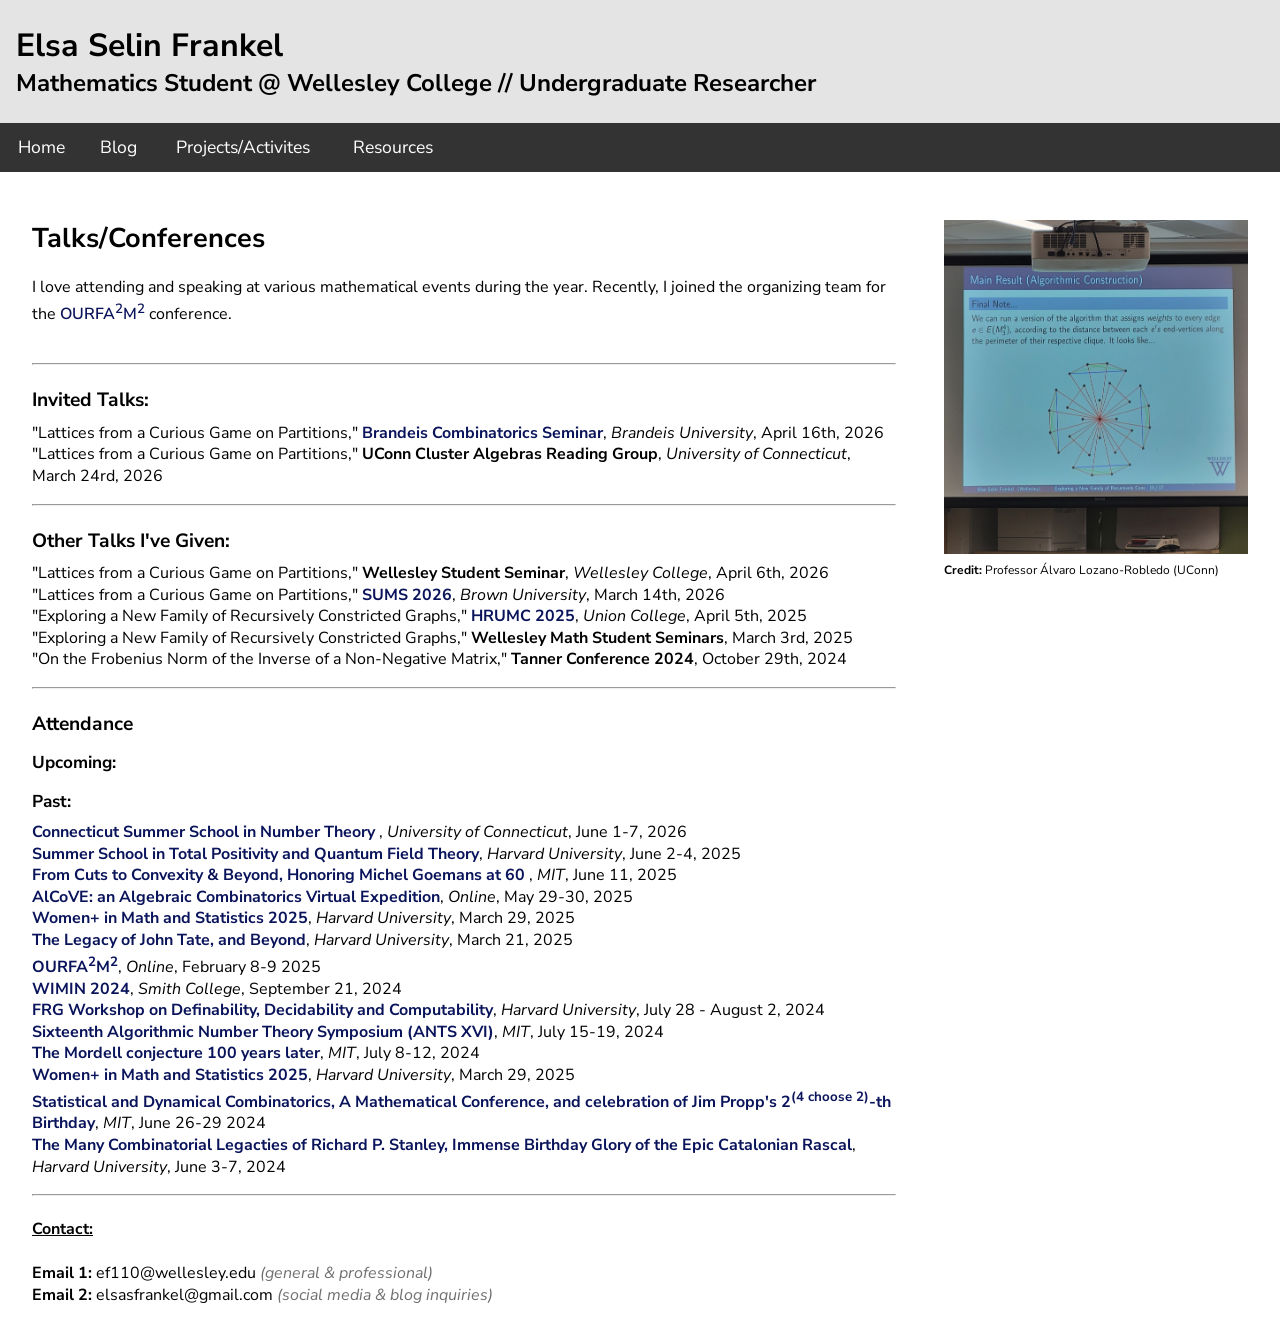
<file: talks.html>
<!DOCTYPE html>
<html lang="en">
  <head>
    <meta charset="UTF-8" />
    <meta name="viewport" content="width=device-width, initial-scale=1.0" />
    <title>Talks/Conferences | Elsa Frankel</title>
    <link rel="stylesheet" href="styles.css" />
  </head>
  <body>
    <div class="page-header">
      <h1>Elsa Selin Frankel</h1>
      <h2>
        Mathematics Student @ Wellesley College // Undergraduate Researcher
      </h2>
    </div>
    <div class="navbar">
      <a href="index.html">Home</a>
      <a href="blog.html" target="_blank">Blog</a>
      <div class="dropdown">
        <button class="dropbtn">
          Projects/Activites
          <i class="fa fa-caret-down"></i>
        </button>
        <div class="dropdown-content">
          <a href="research.html">Research</a>
          <a href="academics.html">Academics</a>
          <a href="#">Curiosities (Misc)</a>
        </div>
      </div>
      <div class="dropdown">
        <button class="dropbtn">
          Resources
          <i class="fa fa-caret-down"></i>
        </button>
        <div class="dropdown-content">
          <a href="housingfinancial.html"
            >For Those Facing Financial/Housing Insecurity</a
          >
          <a href="#">General Advice for Math Majors (COMING SOON)</a>
          <a href="#">Undergraduate Research (COMING SOON)</a>
          <a href="#">High School Programs (COMING SOON)</a>
          <a href="latexTips.html">LaTeX Tips/Files</a>
          <a href="mathreadinglist.html">Math Reading List</a>
        </div>
      </div>
    </div>
    <div class="page-content">
      <div class="section">
        <div class="inner-section">
          <h4 class="section-title">Talks/Conferences</h4>
          <p class="main-text">
            I love attending and speaking at various mathematical events during the year. 
            Recently, I joined the organizing team for the <a class="somebold fancy nostyle" href="https://sites.google.com/view/ourfa2m2" target="_blank">OURFA<sup>2</sup>M<sup>2</sup></a> conference.
            <!-- If you're an undergraduate
            student looking tips on attending your first conference, check out
            <a class="nostyle fancy bold">this blog post</a>. -->
            <br>
            <br>
          </p>
          <hr />
          <br />
          <h5 class="section-subtitle">Invited Talks:</h5>
          <p class="main-text">
            "Lattices from a Curious Game on Partitions,"
            <a
              class="bold fancy nostyle"
              href="https://sites.google.com/brandeis.edu/combinatorics-seminar/"
              target="blank"
            >
              Brandeis Combinatorics Seminar</a
            >, <span class="italic">Brandeis University</span>, April 16th, 2026
            <br />
            "Lattices from a Curious Game on Partitions,"
            <span class="bold">UConn Cluster Algebras Reading Group</span>, <span class="italic">University of Connecticut</span>,
            March 24rd, 2026
          <hr />
          <br />
          <h5 class="section-subtitle">Other Talks I've Given:</h5>
          <p class="main-text">
            "Lattices from a Curious Game on Partitions,"
            <span class="bold">Wellesley Student Seminar</span>, <span class="italic">Wellesley College</span>,
            April 6th, 2026
            </br>
            "Lattices from a Curious Game on Partitions,"
            <a
              class="bold fancy nostyle"
              href="https://sites.google.com/brown.edu/sums/home"
              target="blank"
            >
              SUMS 2026</a
            >, <span class="italic">Brown University</span>, March 14th, 2026
            </br>
            "Exploring a New Family of Recursively Constricted Graphs,"
            <a
              class="bold fancy nostyle"
              href="https://sites.google.com/view/hrumc"
              target="blank"
            >
              HRUMC 2025</a
            >, <span class="italic">Union College</span>, April 5th, 2025
            <br />
            "Exploring a New Family of Recursively Constricted Graphs,"
            <span class="bold">Wellesley Math Student Seminars</span>,
            March 3rd, 2025
            <br />
            "On the Frobenius Norm of the Inverse of a Non-Negative Matrix,"
            <span class="bold">Tanner Conference 2024</span>, October 29th, 2024
            <br />
          <hr />
          <br />
          <h5 class="section-subtitle morebr">Attendance</h5>
          <h6 class="section-subsubtitle">Upcoming:</h6>
          <p class="main-text">
            <!-- <a
              class="bold fancy nostyle"
              href="https://www.math.uwaterloo.ca/~opecheni/alcove2026.htm"
              target="blank"
            >
            Connecticut Summer School in Number Theory
            </a
            >, <span class="italic">University of Connecticut</span>, June 1-7, 2026
            <br> -->
          </p>
          <h6 class="section-subsubtitle">Past:</h6>
          <p class="main-text">
            <a
              class="bold fancy nostyle"
              href="https://www.math.uwaterloo.ca/~opecheni/alcove2026.htm"
              target="blank"
            >
            Connecticut Summer School in Number Theory
            </a
            >, <span class="italic">University of Connecticut</span>, June 1-7, 2026
            <br>
            <a
              class="bold fancy nostyle"
              href="https://cmsa.fas.harvard.edu/event/positivityqft/"
              target="blank"
            >
            Summer School in Total Positivity and Quantum Field Theory</a
            >, <span class="italic">Harvard University</span>, June 2-4, 2025
            <br>
            <a
              class="bold fancy nostyle"
              href="https://math.mit.edu/events/goemans60/"
              target="blank"
            >
            From Cuts to Convexity & Beyond, Honoring Michel Goemans at 60
            </a
            >, <span class="italic">MIT</span>, June 11, 2025
            <br>
            <a
              class="bold fancy nostyle"
              href="https://www.math.uwaterloo.ca/~opecheni/alcove2025.htm"
              target="blank"
            >
            AlCoVE: an Algebraic Combinatorics Virtual Expedition</a
            >, <span class="italic">Online</span>, May 29-30, 2025
            <br>
            <a
              class="bold fancy nostyle"
              href="https://www.math.harvard.edu/event/women-in-math-and-statistics-2025/"
              target="blank"
            >
            Women+ in Math and Statistics 2025</a
            >, <span class="italic">Harvard University</span>, March 29, 2025
            <br>
            <a
              class="bold fancy nostyle"
              href="https://www.math.harvard.edu/event/the-legacy-of-john-tate-and-beyond/"
              target="blank"
            >
            The Legacy of John Tate, and Beyond</a
            >, <span class="italic">Harvard University</span>, March 21, 2025
            <br>
            <a
              class="bold fancy nostyle"
              href="https://www.ourfa2m2.org/schedule"
              target="blank"
            >
            OURFA<sup>2</sup>M<sup>2</sup></a
            >, <span class="italic">Online</span>, February 8-9 2025
            <br>
            <a
              class="bold fancy nostyle"
              href="https://www.science.smith.edu/wimin/"
              target="blank"
            >
            WIMIN 2024</a
            >, <span class="italic">Smith College</span>, September 21, 2024
            <br>
            <a
              class="bold fancy nostyle"
              href="https://www.math.harvard.edu/event/ddc-cambridge-frg-workshop-on-definability-decidability-and-computability-ddccambridge/"
              target="blank"
            >
            FRG Workshop on Definability, Decidability and Computability</a
            >, <span class="italic">Harvard University</span>, July 28 - August 2, 2024
            <br>
            <a
              class="bold fancy nostyle"
              href="https://antsmath.org/ANTSXVI/"
              target="blank"
            >
            Sixteenth Algorithmic Number Theory Symposium (ANTS XVI)</a
            >, <span class="italic">MIT</span>, July 15-19, 2024

            <br>
            <a
              class="bold fancy nostyle"
              href="https://mordell.org/"
              target="blank"
            >
            The Mordell conjecture 100 years later</a
            >, <span class="italic">MIT</span>, July 8-12, 2024
            <br>
            <a
              class="bold fancy nostyle"
              href="https://www.math.harvard.edu/event/women-in-math-and-statistics-2025/"
              target="blank"
            >
            Women+ in Math and Statistics 2025</a
            >, <span class="italic">Harvard University</span>, March 29, 2025
            <br>
            <a
              class="bold fancy nostyle"
              href="https://dept.math.lsa.umich.edu/~speyer/JIM/"
              target="blank"
            >
            Statistical and Dynamical Combinatorics, A Mathematical Conference, 
            and celebration of Jim Propp's 2<sup>(4 choose 2)</sup>-th Birthday</a
            >, <span class="italic">MIT</span>, June 26-29 2024
            <br>
            <a
              class="bold fancy nostyle"
              href="https://www.math.harvard.edu/event/math-conference-honoring-richard-p-stanley/"
              target="blank"
            >
            The Many Combinatorial Legacties of Richard P. Stanley, 
            Immense Birthday Glory of the Epic Catalonian Rascal</a
            >, <span class="italic">Harvard University</span>, June 3-7, 2024
            <br>
          </p>
          </p>
          <hr />
          <br />
          <p>
            <span class="underline bold">Contact:</span><br /><br />
            <span class="bold">Email 1:</span> ef110@wellesley.edu
            <span class="italic light">(general & professional)</span><br />
            <span class="bold">Email 2:</span> elsasfrankel@gmail.com
            <span class="italic light">(social media & blog inquiries)</span>
          </p>
        </div>
        <div class="img-inline-r">
          <img src="Media/HRUMC4.jpg" />
          <p class="caption">
            <span class="bold">Credit:</span>
            Professor Álvaro Lozano-Robledo (UConn)
          </p>
        </div>
      </div>
    </div>
  </body>
</html>
</file>
<file: styles.css>
@import url("https://fonts.googleapis.com/css2?family=Nunito+Sans:ital,opsz,wght@0,6..12,200..1000;1,6..12,200..1000&display=swap");

/* GENERAL */

* {
  margin: 0;
  padding: 0;
  scroll-behavior: smooth;
}

html,
body {
  width: 100%;
  height: auto;
}

body {
  font-family: "Nunito Sans", sans-serif;
}

.page-header {
  padding: 1.5em 1em;
  background-color: #e4e4e4;
}

.img-inline-r {
  width: 25%;
  height: 60%;
  display: flex;
  flex-direction: column;
  justify-content: center;
}

.caption {
  font-size: 0.75em;
}

.img-inline-r img {
  object-fit: cover;
  margin-bottom: 0.5em;
}

.section {
  width: 95%;
  padding: 2em;
  display: flex;
  flex-direction: row;
}

.section-title {
  font-size: 1.7em;
  font-weight: 700;
  margin-bottom: 0.75em;
}

.section-subtitle {
  font-size: 1.2em;
  font-weight: 700;
  margin-bottom: 0.5em;
}

.section-subsubtitle {
  font-size: 1.075em;
  font-weight: 700;
  margin-bottom: 0.5em;
}

.morebr {
  margin-bottom: 0.75em;
}

.blog-section {
  flex-direction: column;
}

.page-content {
  width: 100%;
  text-align: left;
}

/* TEXT-STYLING */

.center {
  text-align: center;
}

.spaceunder {
  margin-bottom: 0.5em;
}

.somebold {
  font-weight: 600;
}

.bold {
  font-weight: 700;
}

.indent {
  margin-left: 1em;
}

.l-indent {
  margin-left: 2em;
}

.very-bold {
  font-weight: 800;
}

.italic {
  font-style: italic;
}

.underline {
  text-decoration: underline;
}

.nostyle {
  text-decoration: none;
  color: black;
}

.fancy {
  color: #0a145b;
}

.light {
  color: #707070;
}

a:hover {
  text-decoration: underline;
}

.extend {
  width: 100%;
}

/* MAIN-CONTENT */

.main-text {
  margin-bottom: 1em;
  font-size: 1em;
  line-height: 1.35em;
}

.inner-section {
  margin-right: 3em;
}

/* NAVBAR CUSTOMIZATION */

/* Navbar container */
.navbar {
  overflow: hidden;
  background-color: #333;
  font-family: "Nunito Sans", sans-serif;
  margin-bottom: 1em;
}

/* Links inside the navbar */
.navbar a {
  float: left;
  font-size: 1.1em;
  color: white;
  text-align: center;
  padding: 0.7em 1em;
  text-decoration: none;
}

/* The dropdown container */
.dropdown {
  float: left;
  overflow: hidden;
}

/* Dropdown button */
.dropdown .dropbtn {
  font-size: 1.1em;
  border: none;
  outline: none;
  color: white;
  padding: 0.7em 1em;
  background-color: inherit;
  font-family: inherit;
  margin: 0;
}

.navbar a:hover,
.dropdown:hover .dropbtn {
  background-color: rgb(15, 33, 72);
}

/* Dropdown content (hidden by default) */
.dropdown-content {
  display: none;
  position: absolute;
  background-color: #f9f9f9;
  min-width: 165px;
  box-shadow: 0px 8px 16px 0px rgba(0, 0, 0, 0.2);
  z-index: 1;
}

/* Links inside the dropdown */
.dropdown-content a {
  float: none;
  color: black;
  padding: 12px 16px;
  text-decoration: none;
  display: block;
  text-align: left;
}

.dropdown-content a:hover {
  background-color: #ddd;
}

.dropdown:hover .dropdown-content {
  display: block;
}

/* BLOG (GENERAL) */

.midline {
  width: 100%;
  height: 3em;
  background-color: #2a2a2a;
}

/* Fixed sidenav, full height */
.sidenav {
  height: 100%;
  width: 200px;
  position: fixed;
  z-index: 1;
  top: 0;
  right: 0;
  background-color: #333;
  overflow-x: hidden;
  padding-top: 20px;
}

/* Style the sidenav links and the dropdown button */
.sidenav a,
.dropdown-btn {
  padding: 6px 8px 8px 12px;
  text-decoration: none;
  font-size: 1.2em;
  color: #818181;
  display: block;
  border: none;
  background: none;
  width: 100%;
  text-align: left;
  cursor: pointer;
  outline: none;
}

.dropdown-btn,
.sidenav a.non-drop {
  font-size: 1.5em;
}

/* On mouse-over */
.sidenav a:hover,
.dropdown-btn:hover {
  color: #f1f1f1;
}

/* Main content */
.main {
  margin-left: 200px; /* Same as the width of the sidenav */
  font-size: 1.1em; /* Increased text to enable scrolling */
  padding: 0px 10px;
}

/* Add an active class to the active dropdown button */
.active {
  background-color: rgb(15, 33, 72);
  color: white;
}

/* Dropdown container (hidden by default). Optional: add a lighter background color and some left padding to change the design of the dropdown content */
.dropdown-container {
  display: none;
  background-color: #262626;
  padding-left: 8px;
}

/* Optional: Style the caret down icon */
.fa-caret-down {
  float: right;
  padding-right: 8px;
}

/* Some media queries for responsiveness */
@media screen and (max-height: 450px) {
  .sidenav {
    padding-top: 15px;
  }
  .sidenav a {
    font-size: 1.1em;
  }
}

/* POSTS */

.blog-post {
  width: 80%;
  border: 2px solid #3f3f3f;
  padding: 1em;
  margin-bottom: 5em;
}

.blog-post h3 {
  font-size: 1.75em;
  font-weight: 600;
}

.post-date {
  margin-bottom: 1em;
}

.post-image {
  width: 100%;
  display: flex;
  flex-direction: row;
  justify-content: center;
  align-items: center;
}

.post-image img {
  object-fit: cover;
  width: 30%;
  height: auto;
  margin: 1em 0.5em;
}

.post-subtitle {
  font-size: 1.25em;
  font-weight: 600;
  margin-bottom: 0.2em;
}

/* RESEARCH GENERAL */

.research-image {
  width: 100%;
  display: flex;
  flex-direction: row;
  justify-content: center;
  align-items: center;
}

.research-image img {
  object-fit: cover;
  width: 50%;
  height: auto;
  margin: 1em 0.5em;
}

/* LATEX TIPS */

.teX-section {
  background-color: rgb(211, 211, 211);
  padding: 1.25em 0.75em;
}

/* MATH READING LIST */

.inline-books {
  width: 100%;
  height: 14em;
  margin-bottom: 4em;
  display: flex;
}

.inline-book-img {
  height: 14em;
  width: 25%;
  display: flex;
  flex-direction: column;
  align-items: center;
  justify-content: space-between;
}

.inline-book-img img {
  object-fit: cover;
  height: 100%;
}

.fig-capt {
  font-size: 0.9em;
  margin-top: 0.25em;
  text-align: center;
  width: 100%;
}

@media (max-width: 500px) {
  html, body {
    width: 100%;
    height: auto;
  }

  .page-header {
    padding: 1.5em 1em;
    background-color: #e4e4e4;
  }

  h1 {
    font-size: 1.5em;
  }

  h2 {
    font-size: 1em;
  }

  .img-inline {
    width: 30%;
    height: 60%;
    display: flex;
    flex-direction: column;
    justify-content: center;
    margin-right: 1em;
  }

  .img-inline-r {
    width: 25%;
    height: 60%;
    display: flex;
    flex-direction: column;
    justify-content: center;
  }

  .caption {
    font-size: 0.75em;
  }

  .img-inline-r img {
    object-fit: cover;
    margin-bottom: 0.5em;
  }

  .section {
    width: 95%;
    padding: 1em;
    display: flex;
    flex-direction: row;
  }

  .section-title {
    font-size: 1em;
    font-weight: 700;
    margin-bottom: 0.75em;
  }

  .section-subtitle {
    font-size: 0.85em;
    font-weight: 700;
    margin-bottom: 0.5em;
  }

  .section-subsubtitle {
    font-size: 0.75em;
    font-weight: 700;
    margin-bottom: 0.5em;
  }

  .morebr {
    margin-bottom: 0.75em;
  }

  .blog-section {
    flex-direction: column;
  }

  .page-content {
    width: 100%; 
    text-align: left;
  }

  /* MAIN-CONTENT */

  .main-text {
    margin-bottom: 1em;
    font-size: 0.8em;
    line-height: 1.35em;
  }

  .inner-section {
    margin-right: 0.8em;
  }

  #contact-info {
    font-size: 0.78em;
  }

  /*NAVBAR*/

  /* Links inside the navbar */
  .navbar a {
    float: left;
    font-size: 0.725em;
    color: white;
    text-align: center;
    padding: 0.6em 1em;
    text-decoration: none;
  }

  /* The dropdown container */
  .dropdown {
    float: left;
    overflow: hidden;
  }

  /* Dropdown button */
  .dropdown .dropbtn {
    font-size: 0.725em;
    border: none;
    outline: none;
    color: white;
    padding: 0.6em 1em;
    background-color: inherit;
    font-family: inherit;
    margin: 0;
  }

  .navbar a:hover,
  .dropdown:hover .dropbtn {
    background-color: rgb(15, 33, 72);
  }

  /* Dropdown content (hidden by default) */
  .dropdown-content {
    display: none;
    position: absolute;
    background-color: #f9f9f9;
    min-width: 160px;
    box-shadow: 0px 8px 16px 0px rgba(0, 0, 0, 0.2);
    z-index: 1;
  }

  /* Links inside the dropdown */
  .dropdown-content a {
    float: none;
    color: black;
    padding: 12px 16px;
    text-decoration: none;
    display: block;
    text-align: left;
  }

}
</file>
